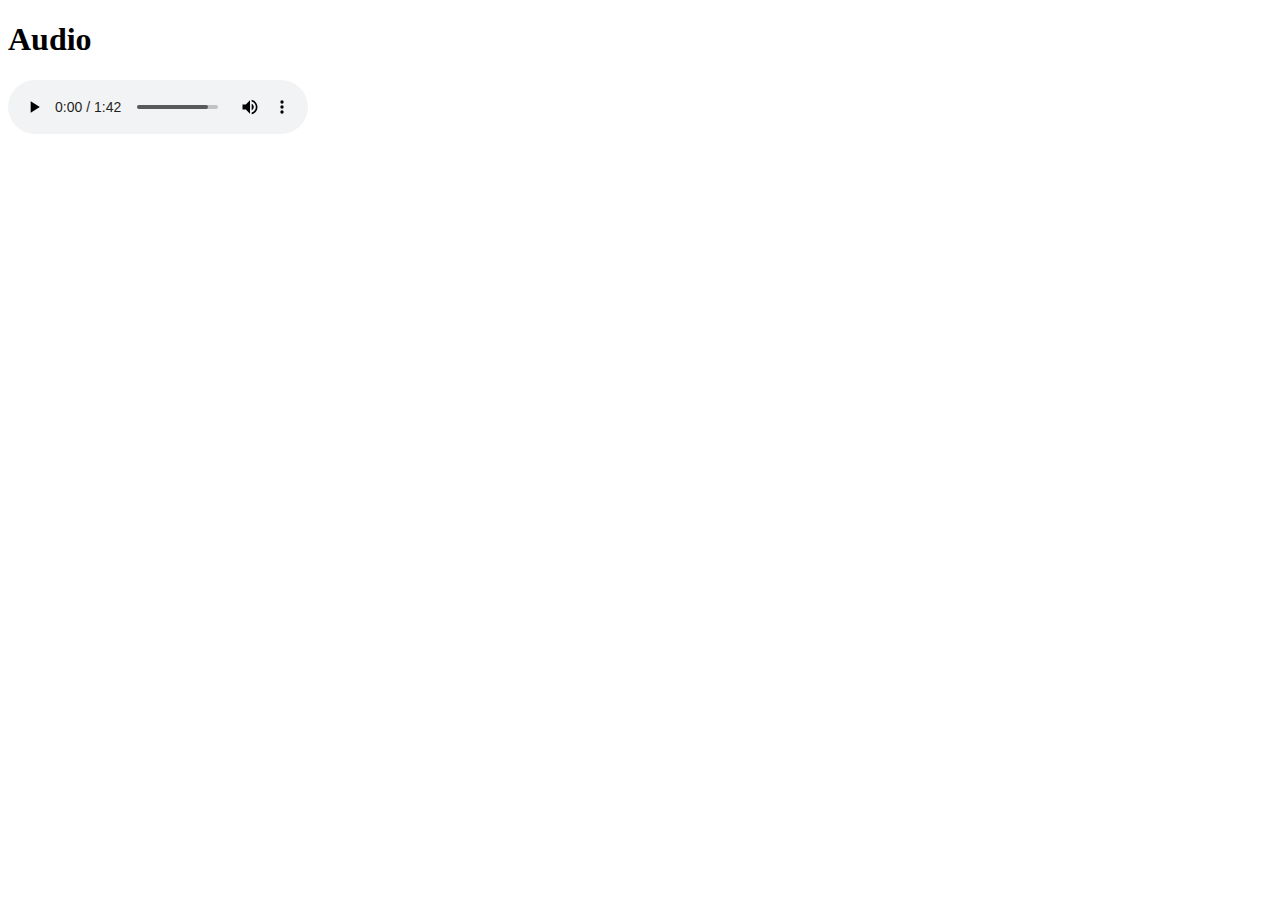
<file: Audio/audio.html>
<!DOCTYPE html>
<html lang="en">
  <head>
    <meta charset="UTF-8" />
    <meta name="viewport" content="width=device-width, initial-scale=1.0" />
    <title>Audio</title>
  </head>
  <body>
    <h1>Audio</h1>

    <audio src="SonuAudio/Coding in 308.mp3" controls loop></audio>

    <!-- More Robust -->

    <!-- <audio controls>
      <source src="filename.mp3" type="audio/mpeg" />
      <source src="filename.mp3type=audio/ogg" />
    </audio> -->
  </body>
</html>
</file>
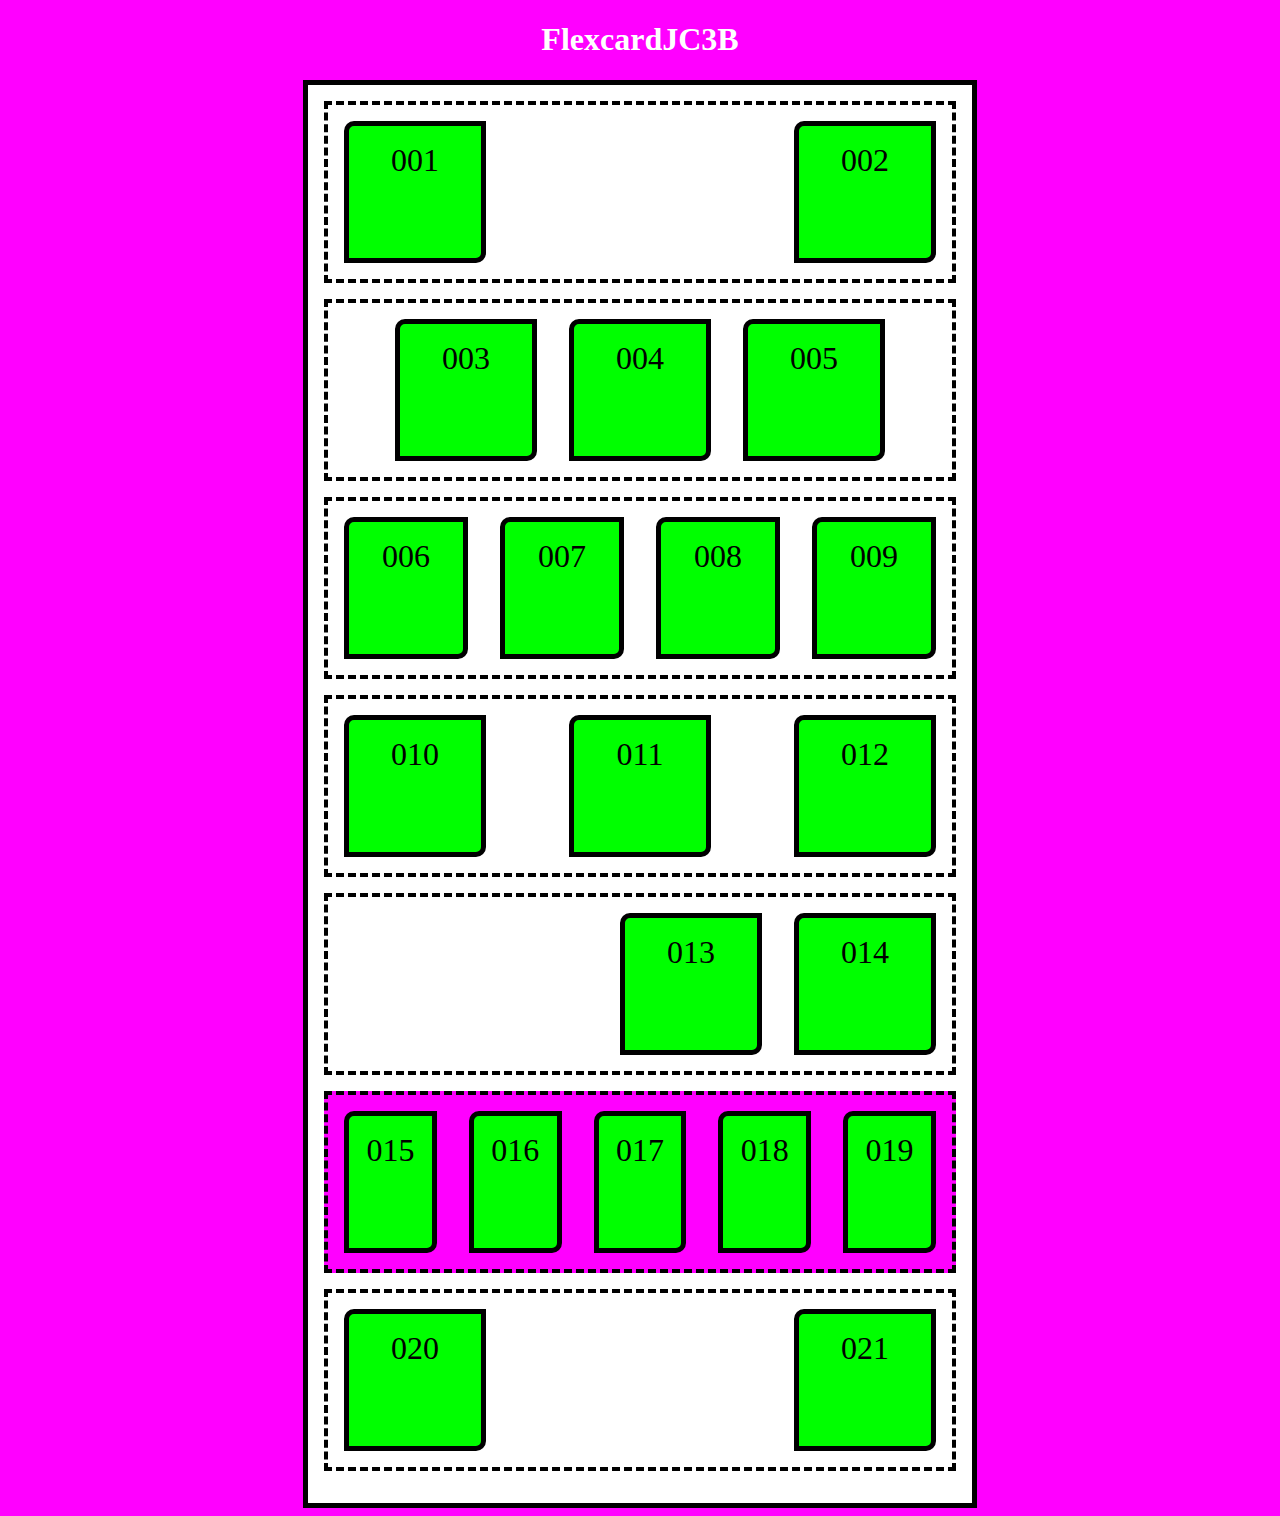
<file: Demos/ FlexboxJC3A/flexboxjc3a.html>
<!doctype html>
<html lang="en">
  <head>
    <meta charset="UTF-8" />
    <meta name="viewport" content="width=device-width, initial-scale=1.0" />
    <title>FlexcardJC3B</title>
    <style>
      body {
        background-color: magenta;
      }

      h1 {
        color: white;
        text-align: center;
      }

      #wrapper {
        border: 5px solid black;
        background-color: white;
        width: 50%;
        min-width: 600px;
        margin: auto;
        padding: 1rem;
      }

      .card {
        border-radius: 10px 0px 10px 0px;
        height: 100px;
        font-size: 2rem;
        padding: 1rem;
        width: 100px;
        background-color: lime;
        border: 5px solid black;
        margin: 1rem;
        text-align: center;
      }

      #fb001 {
        display: flex;
        border: 4px dashed black;
        margin-bottom: 1rem;
        justify-content: end;
        display: flex;
        flex-direction: row;
        justify-content: space-between;
      }
      #fb002 {
        display: flex;
        border: 4px dashed black;
        margin-bottom: 1rem;
        justify-content: center;
      }
      #fb003 {
        display: flex;
        border: 4px dashed black;
        margin-bottom: 1rem;
        justify-content: space-between;
      }
      #fb004 {
        display: flex;
        border: 4px dashed black;
        margin-bottom: 1rem;
        justify-content: center;
        display: flex;
        justify-content: space-between;
      }
      #fb005 {
        display: flex;
        border: 4px dashed black;
        margin-bottom: 1rem;
        justify-content: end;
      }
      #fb006 {
        display: flex;
        border: 4px dashed black;
        background: magenta;
        margin-bottom: 1rem;
      }
      #fb007 {
        display: flex;
        border: 4px dashed black;
        margin-bottom: 1rem;
        justify-content: space-between;
      }
    </style>
  </head>

  <body>
    <h1>FlexcardJC3B</h1>
    <div id="wrapper">
      <div id="fb001">
        <div class="card">001</div>
        <div class="card">002</div>
      </div>

      <div id="fb002">
        <div class="card">003</div>
        <div class="card">004</div>
        <div class="card">005</div>
      </div>

      <div id="fb003">
        <div class="card">006</div>
        <div class="card">007</div>
        <div class="card">008</div>
        <div class="card">009</div>
      </div>

      <div id="fb004">
        <div class="card">010</div>
        <div class="card">011</div>
        <div class="card">012</div>
      </div>

      <div id="fb005">
        <div class="card">013</div>
        <div class="card">014</div>
      </div>

      <div id="fb006">
        <div class="card">015</div>
        <div class="card">016</div>
        <div class="card">017</div>
        <div class="card">018</div>
        <div class="card">019</div>
      </div>

      <div id="fb007">
        <div class="card">020</div>
        <div class="card">021</div>
      </div>
    </div>
  </body>
</html>
</file>
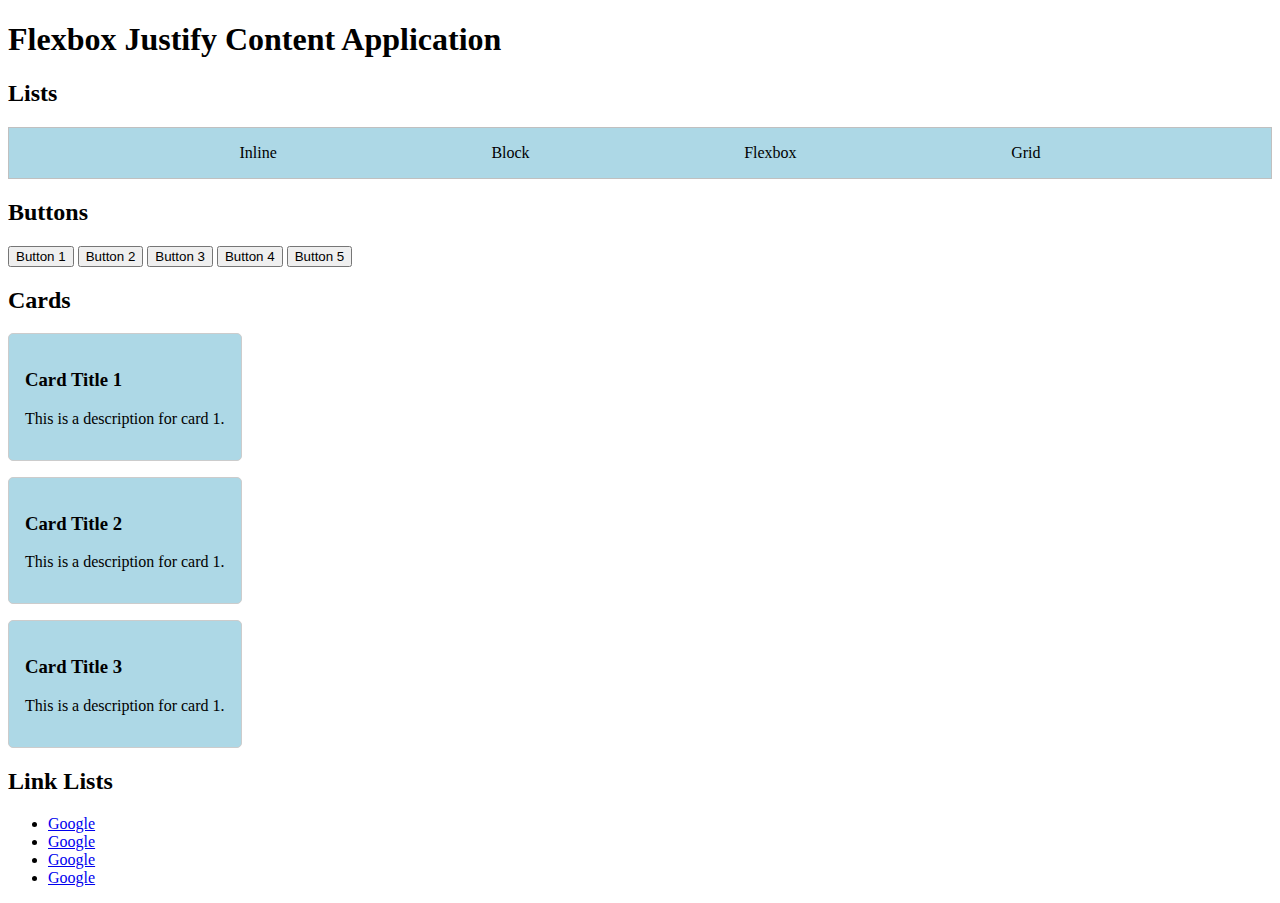
<file: Demos/FlexBox001/flexbox_justify_content-application.html>
<!DOCTYPE html>
<html lang="en">

<head>
    <meta charset="UTF-8">
    <meta name="viewport" content="width=device-width, initial-scale=1.0">
    <title>Flexbox Justify Content Application</title>
    <style>
        /* ul#list {
            border: 1px solid black;
            padding: 1rem;
            display: flex;
            justify-content: space-evenly;
            list-style-type: none;
            width: 50%;
            margin: auto;
        } */
    </style>

    <style>
        #buttons {
            border: 2px solid silver;
            padding: .5rem;
            background-color: lightblue;
            width: 85%;
            margin: auto;
            display: flex;
            justify-content: space-evenly;
        }
        #list
        {
            background-color: lightblue;
            border:1px solid silver;
            list-style:none;
            display: flex;
            justify-content:space-around;
            padding: 1rem;
            justify-content: space-evenly;
        }

        .card {
            border: 1px solid #ccc;
            background-color: lightblue;
            width: 200px;
            padding: 1rem;
            margin-bottom: 1rem;
            border-radius: 5px;
            
        
        }
    </style>

</head>

<body>
    <h1>Flexbox Justify Content Application</h1>

    <h2>Lists</h2>
    <ul id="list">
        <li>Inline</li>
        <li>Block</li>
        <li>Flexbox</li>
        <li>Grid</li>
    </ul>

    <h2>Buttons</h2>
    <div>
    <button type="button">Button 1</button>
    <button type="button">Button 2</button>
    <button type="button">Button 3</button>
    <button type="button">Button 4</button>
    <button type="button">Button 5</button>
</div> 
    <h2>Cards</h2>
    <div class="card">
        <h3>Card Title 1</h3>
        <p>This is a description for card 1.</p>
    </div>
    <div class="card">
        <h3>Card Title 2</h3>
        <p>This is a description for card 1.</p>
    </div>
    <div class="card">
        <h3>Card Title 3</h3>
        <p>This is a description for card 1.</p>
    </div>

    <h2>Link Lists</h2>
    <ul>
        <li><a href="https://google.com/">Google</a></li>
        <li><a href="https://google.com/">Google</a></li>
        <li><a href="https://google.com/">Google</a></li>
        <li><a href="https://google.com/">Google</a></li>
    </ul>
</body>

</html>
</file>
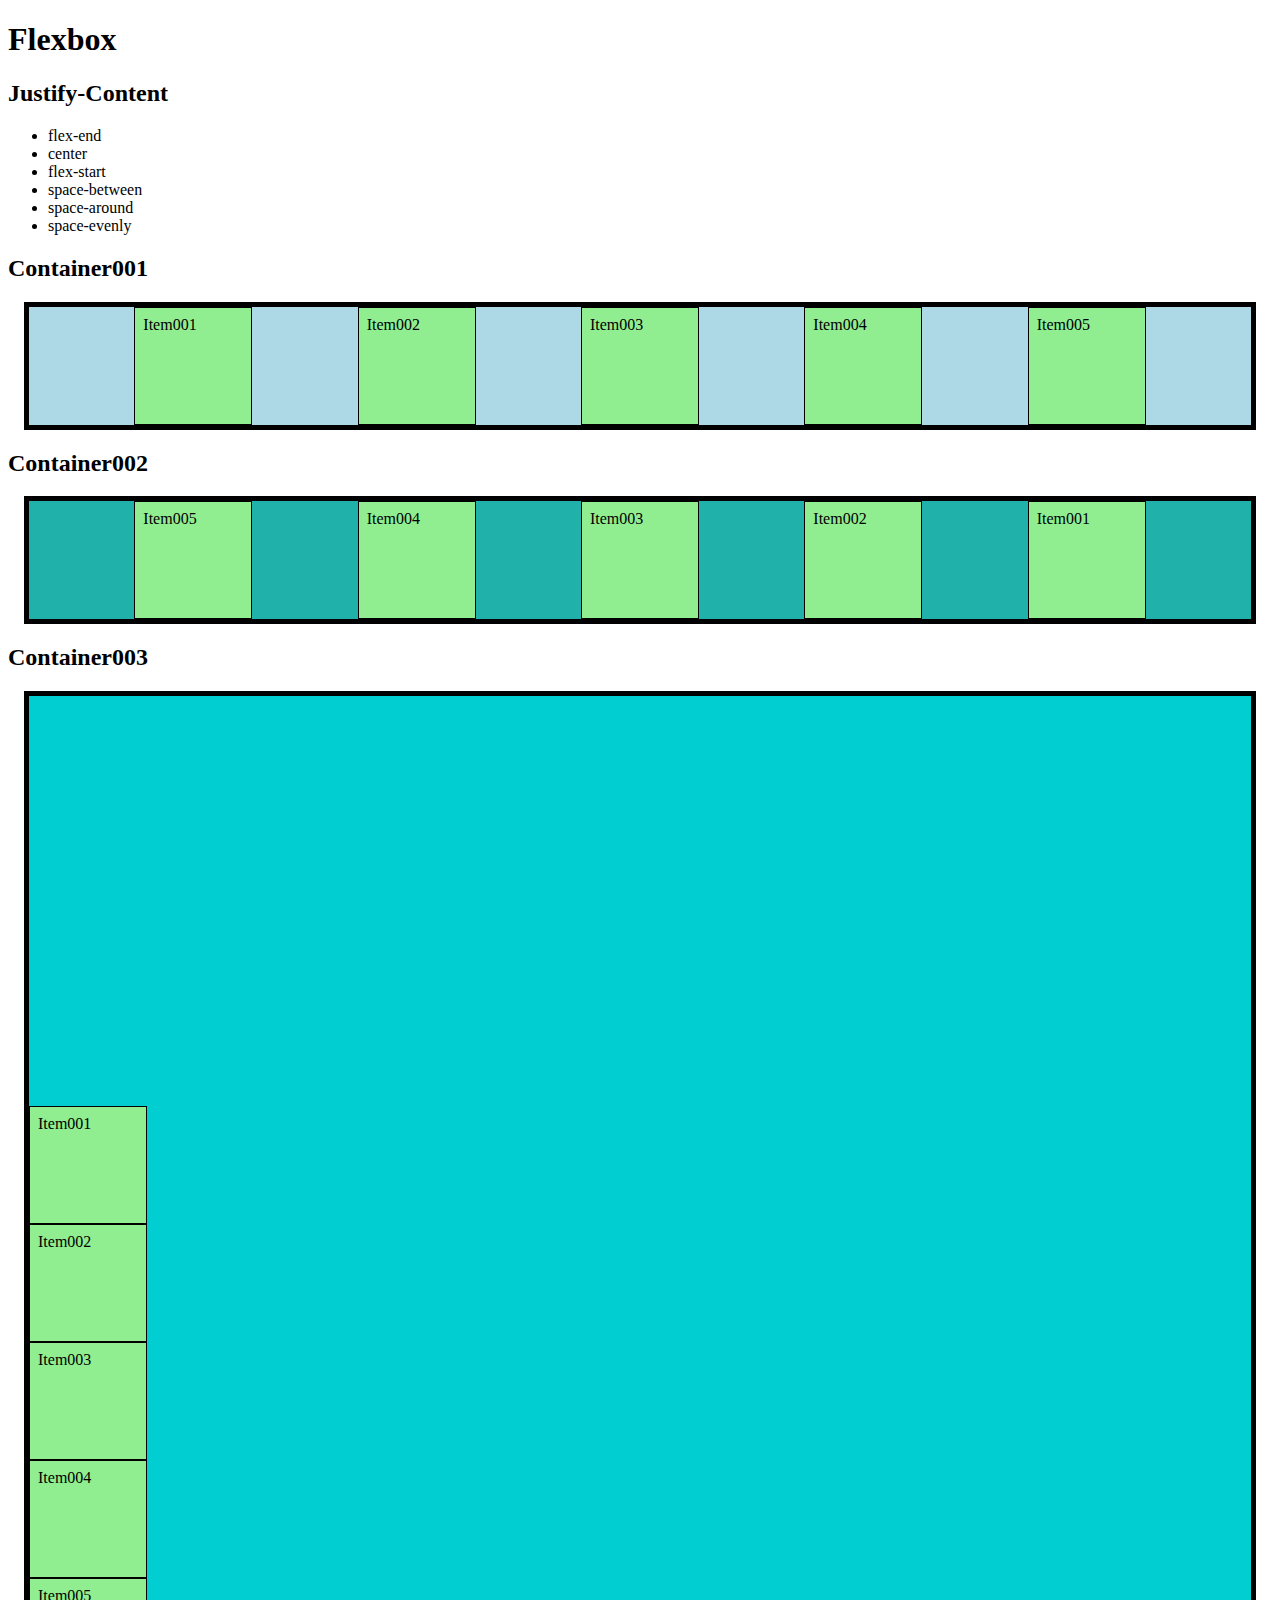
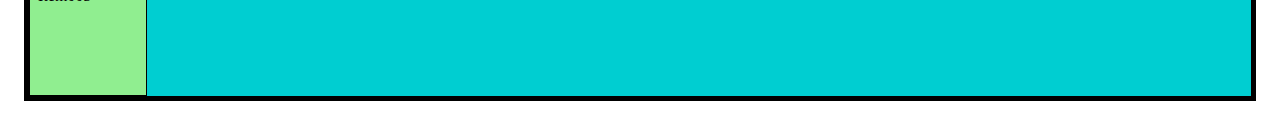
<file: Demos/FlexBox001/flexbox_justify_content.html>
<!DOCTYPE html>
<html lang="en">

<head>
<meta charset="UTF-8">
<meta name="viewport" content="width=device-width, initial-scale=1.0">
<title>Flexbox Justify-Content</title>

<style>
#container001 {
border: 5px solid black;
background-color: lightblue;
margin: 1rem;
display: flex;
justify-content: flex-end;
justify-content: center;
justify-content: flex-start;
justify-content: space-between;
justify-content: space-around;
justify-content: space-evenly;
}
#container002 {
border: 5px solid black;
background-color:lightseagreen;
margin: 1rem;
display: flex;
flex-direction:row-reverse;
justify-content: space-evenly;
}
#container003 {
border: 5px solid black;
background-color: darkturquoise;
margin: 1rem;
height: 1000px;
flex-direction:column;
display:flex;
justify-content:space-evenly;
justify-content: flex-end;
}

.box {
border: 1px solid black;
background-color: lightgreen;
width: 100px;
height: 100px;
padding: .5rem;
}
</style>

</head>

<body>
<h1>Flexbox</h1>
<h2>Justify-Content</h2>
<ul>
<li>flex-end</li>
<li>center</li>
<li>flex-start</li>
<li>space-between</li>
<li>space-around</li>
<li>space-evenly</li>
</ul>

<h2>Container001</h2>
<div id="container001">
<div class="box">Item001</div>
<div class="box">Item002</div>
<div class="box">Item003</div>
<div class="box">Item004</div>
<div class="box">Item005</div>
</div>
<h2>Container002</h2>
<div id="container002">
<div class="box">Item001</div>
<div class="box">Item002</div>
<div class="box">Item003</div>
<div class="box">Item004</div>
<div class="box">Item005</div>
</div>
<h2>Container003</h2>
<div id="container003">
<div class="box">Item001</div>
<div class="box">Item002</div>
<div class="box">Item003</div>
<div class="box">Item004</div>
<div class="box">Item005</div>
</div>

</body>

</html>
</file>
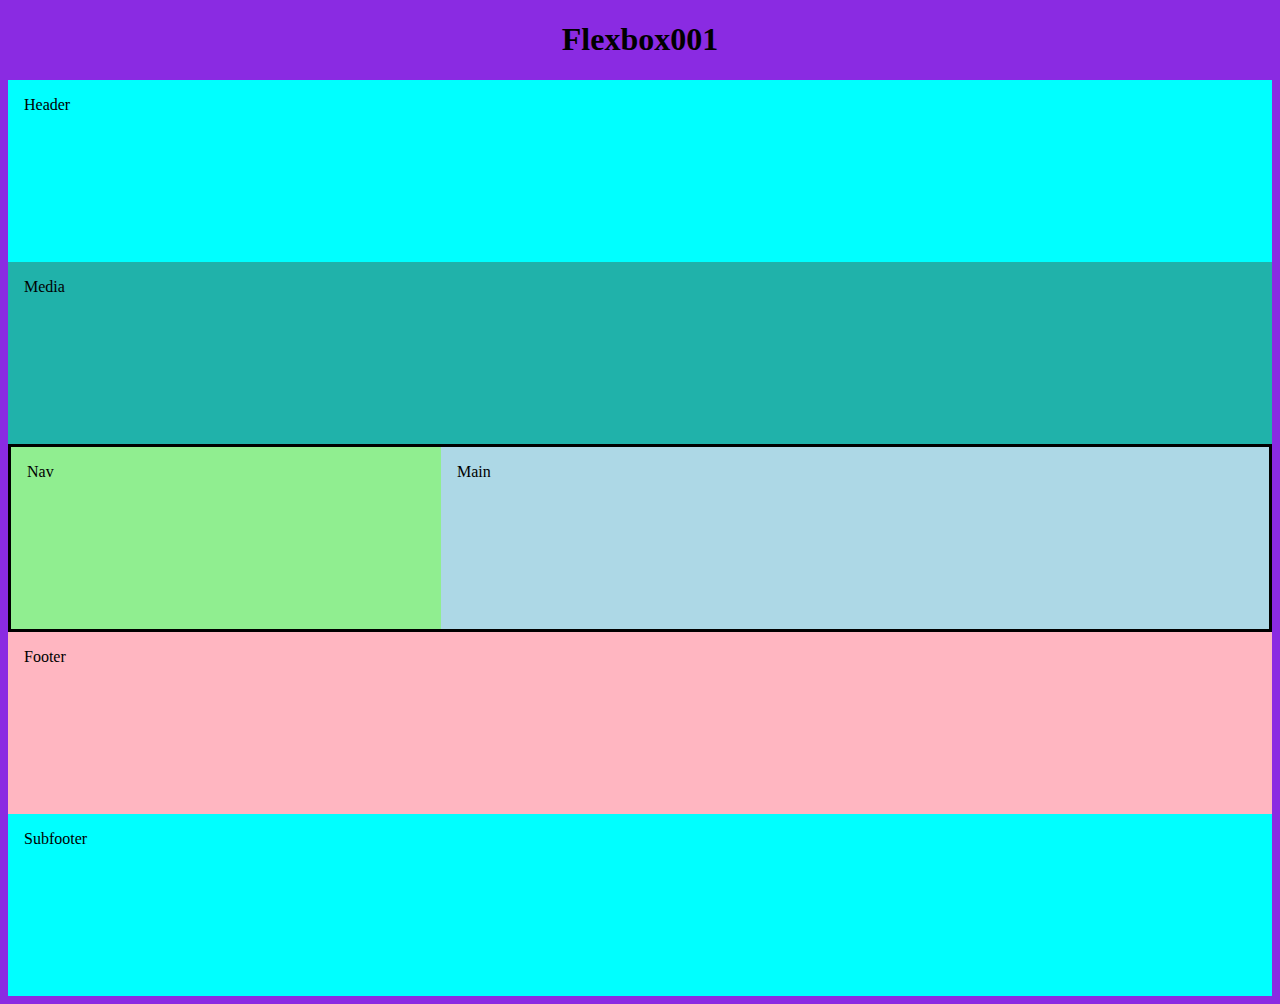
<file: Demos/FlexBox001/flexbox_layout_review.html>
<!DOCTYPE html>
<html lang="en">

<head>
<meta charset="UTF-8">
<meta name="viewport" content="width=device-width, initial-scale=1.0">
<title>Flexbox001</title>

<style>
body {
background-color: coral;
}

h1 {
text-align: center;
}

header {
min-height: 150px;
padding: 16px;
background-color: aqua;
}
nav {
    min-height: 150px;
    padding: 16px;
    background-color: lightgreen;
}

div#media {
    min-height: 150px;
    padding: 16px;
    background-color: lightseagreen;
}

main {
    min-height: 150px;
    padding: 16px;
    background-color: lightblue;
}

footer {
    min-height: 150px;
    padding: 16px;
    background-color: lightpink;
}

footer#subfooter {
    min-height: 150px;
    padding: 16px;
    background-color: aqua;
}

@media screen and (min-width:800px)
{
    body
    {
        background-color: blueviolet;
    }
    #fb001
    {
      border: 3px solid black;
      display: flex;
      nav
    }
    nav
    {
      /*flex-basis:30%;*/
      flex:1;
    }
    main
    {
        /*flex-basis: 70%;*/
        flex:2;
    }
}
</style>


</head>

<body>
    <h1>Flexbox001</h1>
    
    <header> Header </header>
    <div id="media"> Media </div>

   <div id="fb001">
    <nav> Nav </nav>
    <main> Main </main>
    </div> 
    
    <footer> Footer </footer>
    <footer id="subfooter"> Subfooter</footer>
</body>

</html>
</file>
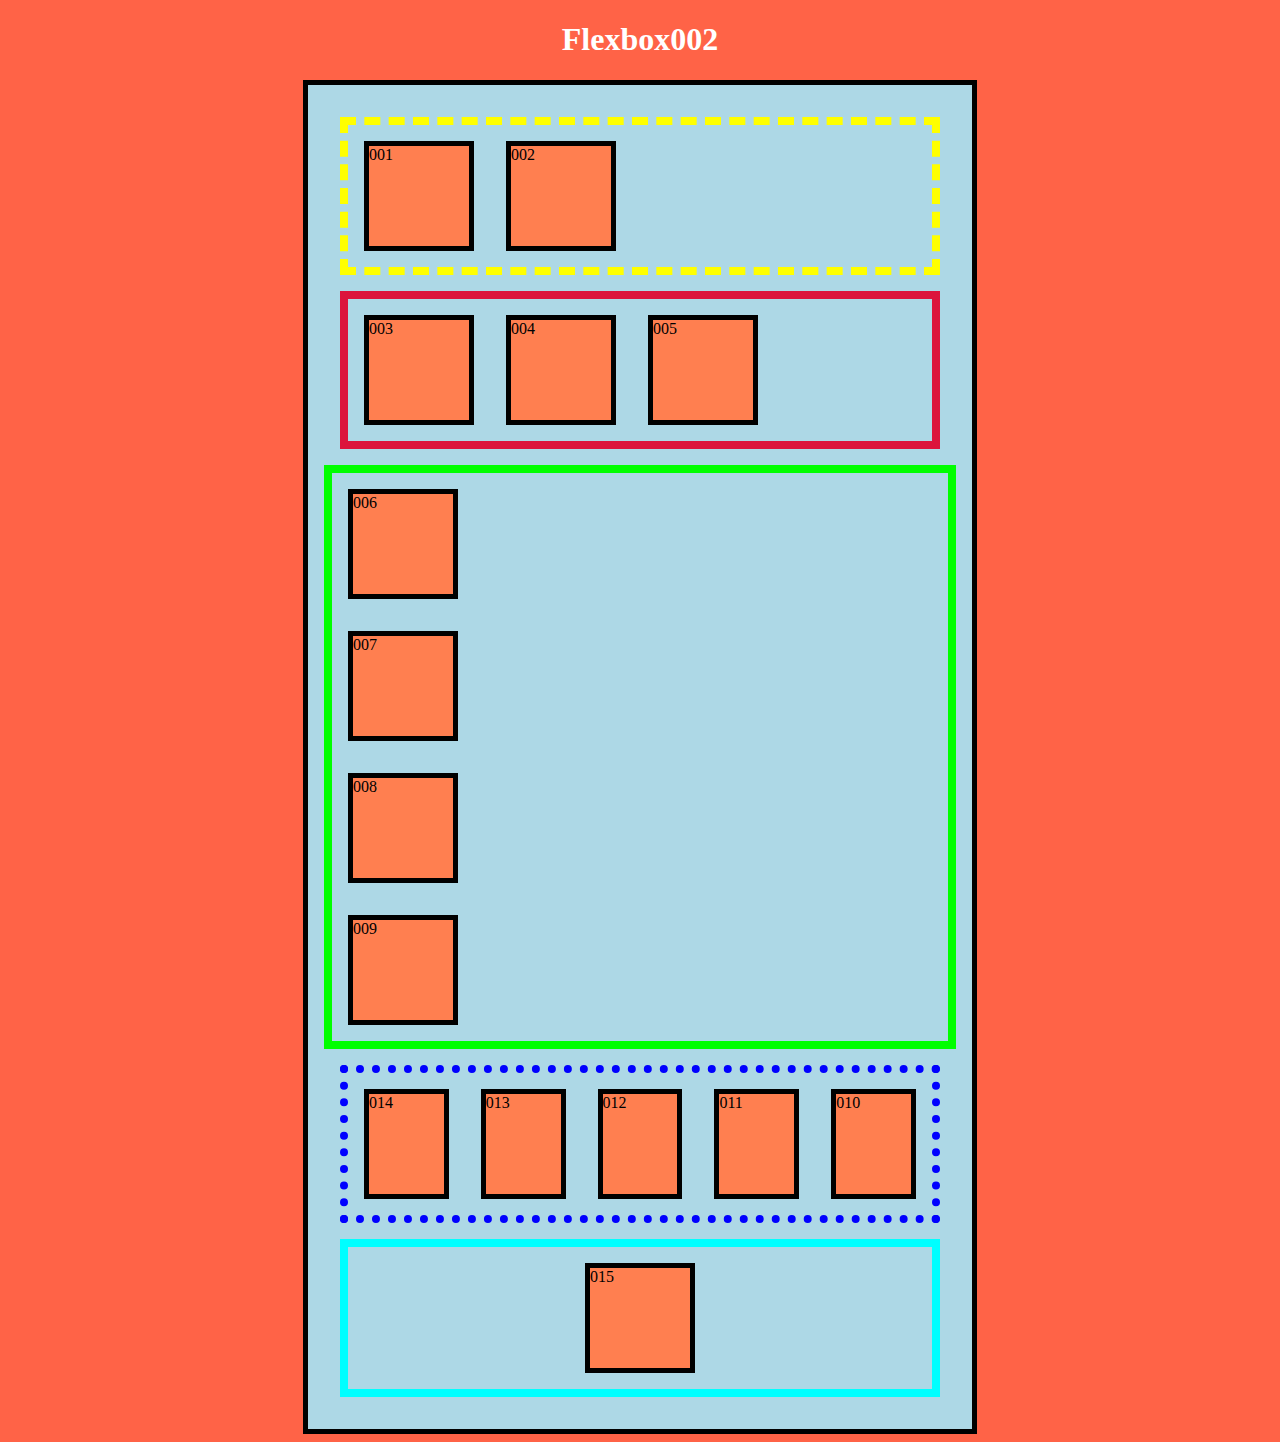
<file: Demos/FlexBox002/flexbox002.html>
<!DOCTYPE html>
<html lang="en">

<head>
    <meta charset="UTF-8">
    <meta name="viewport" content="width=device-width, initial-scale=1.0">
    <title>Flexbox002</title>
    <style>
        body {
            background-color: tomato;
        }

        h1 {
            color: white;
            text-align: center;
        }

        #wrapper {
            border: 5px solid black;
            background-color: lightblue;
            width: 50%;
            min-width: 600px;
            margin: auto;
            padding: 1rem;
        }

        .box {
            height: 100px;
            width: 100px;
            background-color: coral;
            border: 5px solid black;
            margin: 1rem;
        }

        #fb001 {
            border: 8px dashed yellow;
            margin: 1rem;
            display:flex;

        }

        #fb002 {
            border: 8px solid crimson;
            margin: 1rem;
            display: flex;

        }

        #fb003 {
            border: 8px solid lime;
            display: flex;
            flex-direction:column;

        }

        #fb004 {
            border: 8px dotted blue;
            margin: 1rem;
            display: flex;
            flex-direction:row-reverse;
            
        }

        #fb005 {
            border: 8px solid aqua;
            margin: 1rem;
            display: flex;
            justify-content:center;
        }
    </style>
</head>

<body>
    <h1>Flexbox002</h1>
    <div id="wrapper">

<div id="fb001">
            <div class="box">001</div>
            <div class="box">002</div>
</div>


        <div id="fb002">
            <div class="box">003</div>
            <div class="box">004</div>
            <div class="box">005</div>
        </div>



        <div id="fb003">
            <div class="box">006</div>
            <div class="box">007</div>
            <div class="box">008</div>
            <div class="box">009</div>
        </div>


      <div id="fb004">
            <div class="box">010</div>
            <div class="box">011</div>
            <div class="box">012</div>
            <div class="box">013</div>
            <div class="box">014</div>
      </div>
      
      <div id="fb005">
        <div class="box">015</div>
    </div>


        

    </div>
</body>

</html>
</file>
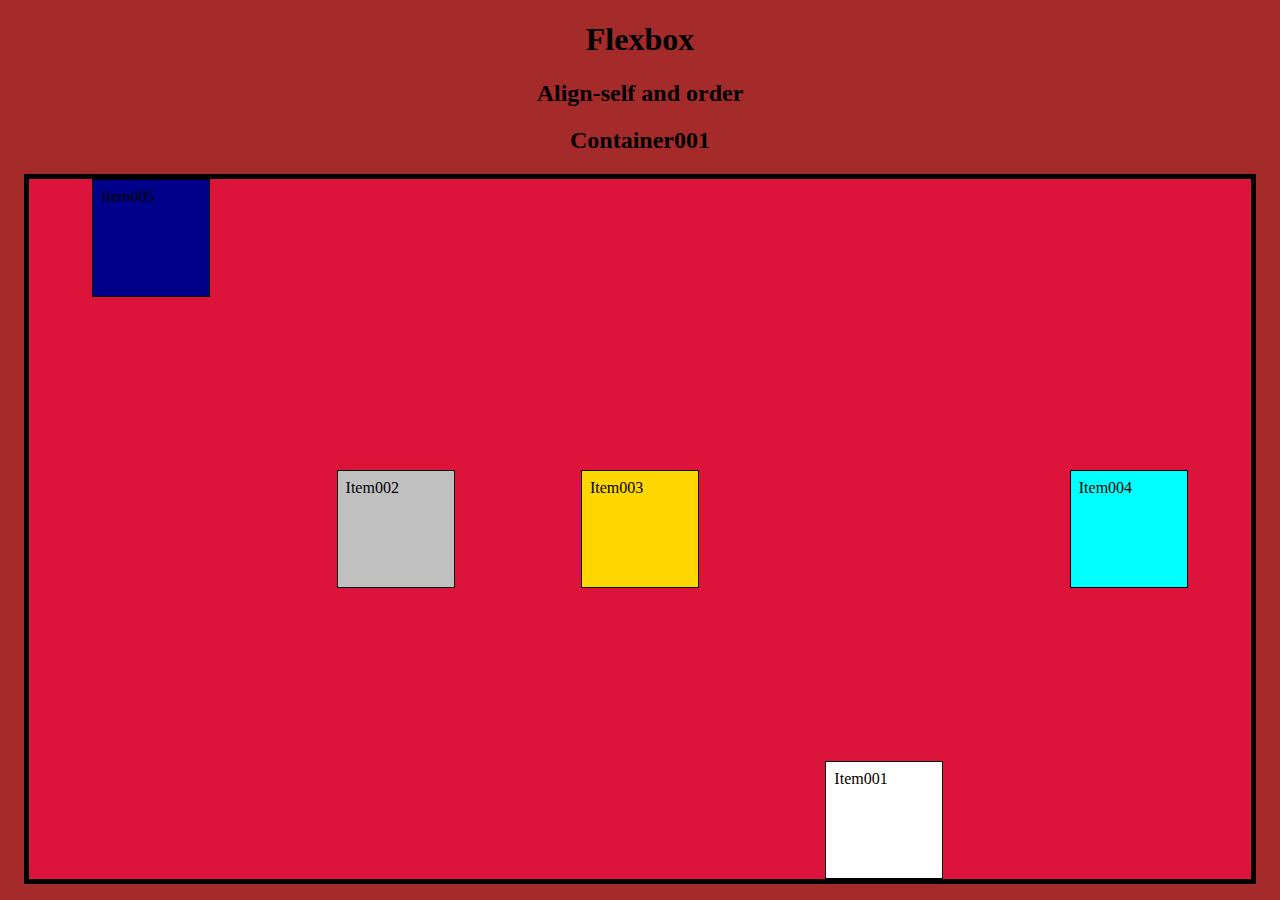
<file: Demos/FlexBox005/flexbox_align_self_order.html>
<!doctype html>
<html lang="en">
  <head>
    <meta charset="UTF-8" />
    <meta name="viewport" content="width=device-width, initial-scale=1.0" />
    <title>Flexbox Align-Self and Order</title>
    <style>
      h1,
      h2 {
        text-align: center;
      }

      #container001 {
        border: 5px solid black;
        background-color: crimson;
        margin: 1rem;
        display: flex;
        flex-direction: row;
        justify-content: space-around;
        align-items: center;
        height: 700px;
      }
      #one {
        background-color: white;
        order: 1;
        align-self: flex-end;
      }
      #two {
        background-color: silver;
        order: 0;
      }
      #three {
        background-color: gold;
        order: 0;
      }
      #four {
        background-color: aqua;
        order: 2;
      }
      #five {
        background-color: darkblue;
        order: -1;
        align-self: flex-start;
      }

      .box {
        border: 1px solid black;
        background-color: lightgreen;
        width: 100px;
        height: 100px;
        padding: 0.5rem;
      }

      @media screen and (min-width: 800px) {
        body {
          background-color: lightslategrey;
        }
      }

      @media screen and (min-width: 1000px) {
        body {
          background-color: brown;
        }
      }
    </style>
  </head>

  <body>
    <h1>Flexbox</h1>
    <h2>Align-self and order</h2>

    <h2>Container001</h2>
    <div id="container001">
      <div class="box" id="one">Item001</div>
      <div class="box" id="two">Item002</div>
      <div class="box" id="three">Item003</div>
      <div class="box" id="four">Item004</div>
      <div class="box" id="five">Item005</div>
    </div>
  </body>
</html>
</file>
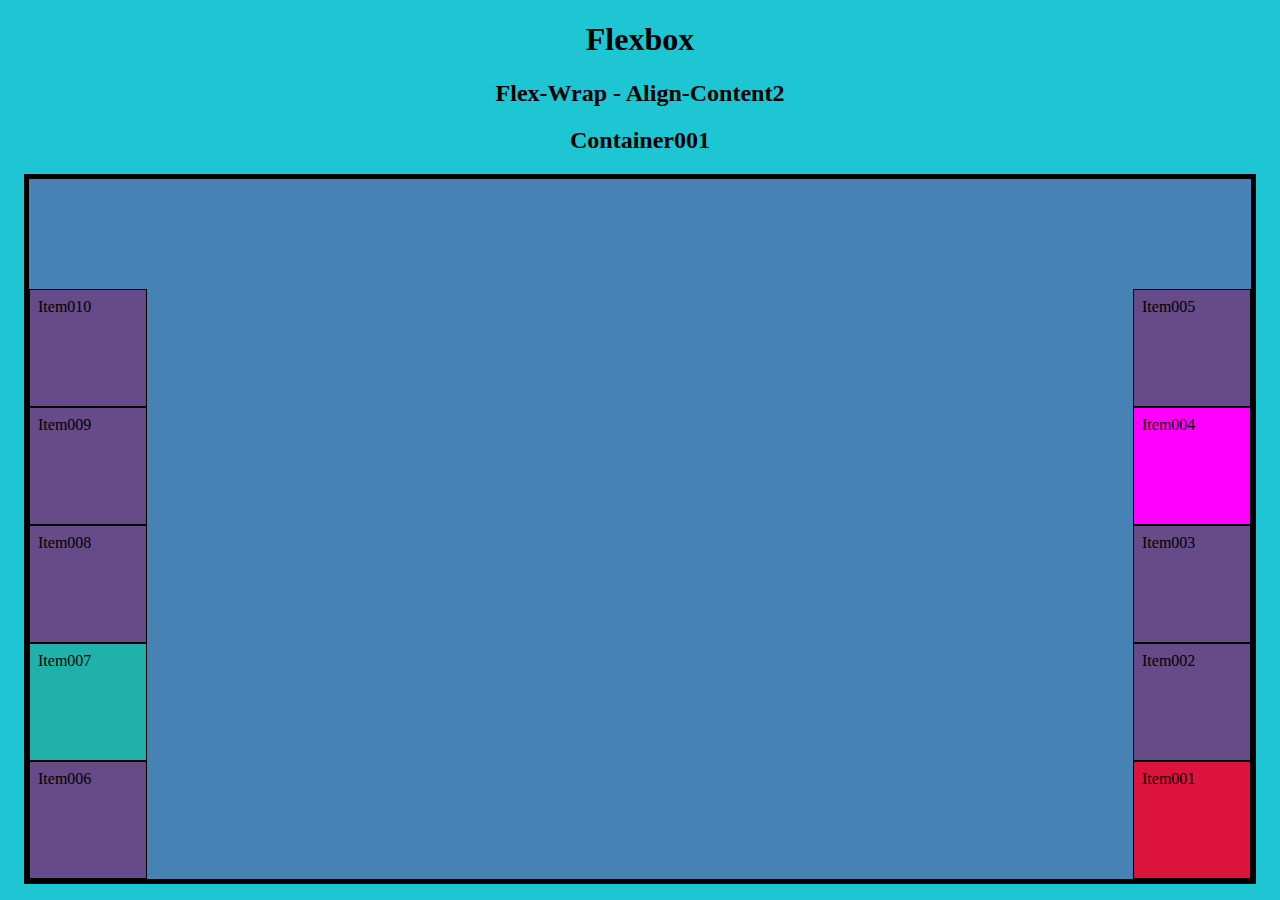
<file: Demos/Flexbox006/flex_wrap_content2.html>
<!doctype html>
<html lang="en">
  <head>
    <meta charset="UTF-8" />
    <meta name="viewport" content="width=device-width, initial-scale=1.0" />
    <title>Flexbox Wrap - Align-Content2</title>
    <style>
      h1,
      h2 {
        text-align: center;
      }

      #container001 {
        border: 5px solid black;
        background-color: steelblue;
        margin: 1rem;
        display: flex;
        flex-direction: column-reverse;
        flex-wrap: wrap-reverse;
        align-content: space-between;
        height: 700px;
      }

      .box {
        border: 1px solid black;
        background-color: rgb(103, 74, 136);
        width: 100px;
        height: 100px;
        padding: 0.5rem;
      }

      #one {
        background-color: crimson;
      }

      #four {
        background-color: magenta;
      }

      #seven {
        background-color: lightseagreen;
      }

      @media screen and (min-width: 800px) {
        body {
          background-color: rgb(15, 77, 139);
        }
      }

      @media screen and (min-width: 1000px) {
        body {
          background-color: rgb(29, 198, 210);
        }
      }
    </style>
  </head>

  <body>
    <h1>Flexbox</h1>
    <h2>Flex-Wrap - Align-Content2</h2>

    <h2>Container001</h2>
    <div id="container001">
      <div class="box" id="one">Item001</div>
      <div class="box">Item002</div>
      <div class="box">Item003</div>
      <div class="box" id="four">Item004</div>
      <div class="box">Item005</div>
      <div class="box">Item006</div>
      <div class="box" id="seven">Item007</div>
      <div class="box">Item008</div>
      <div class="box">Item009</div>
      <div class="box">Item010</div>
    </div>
  </body>
</html>
</file>
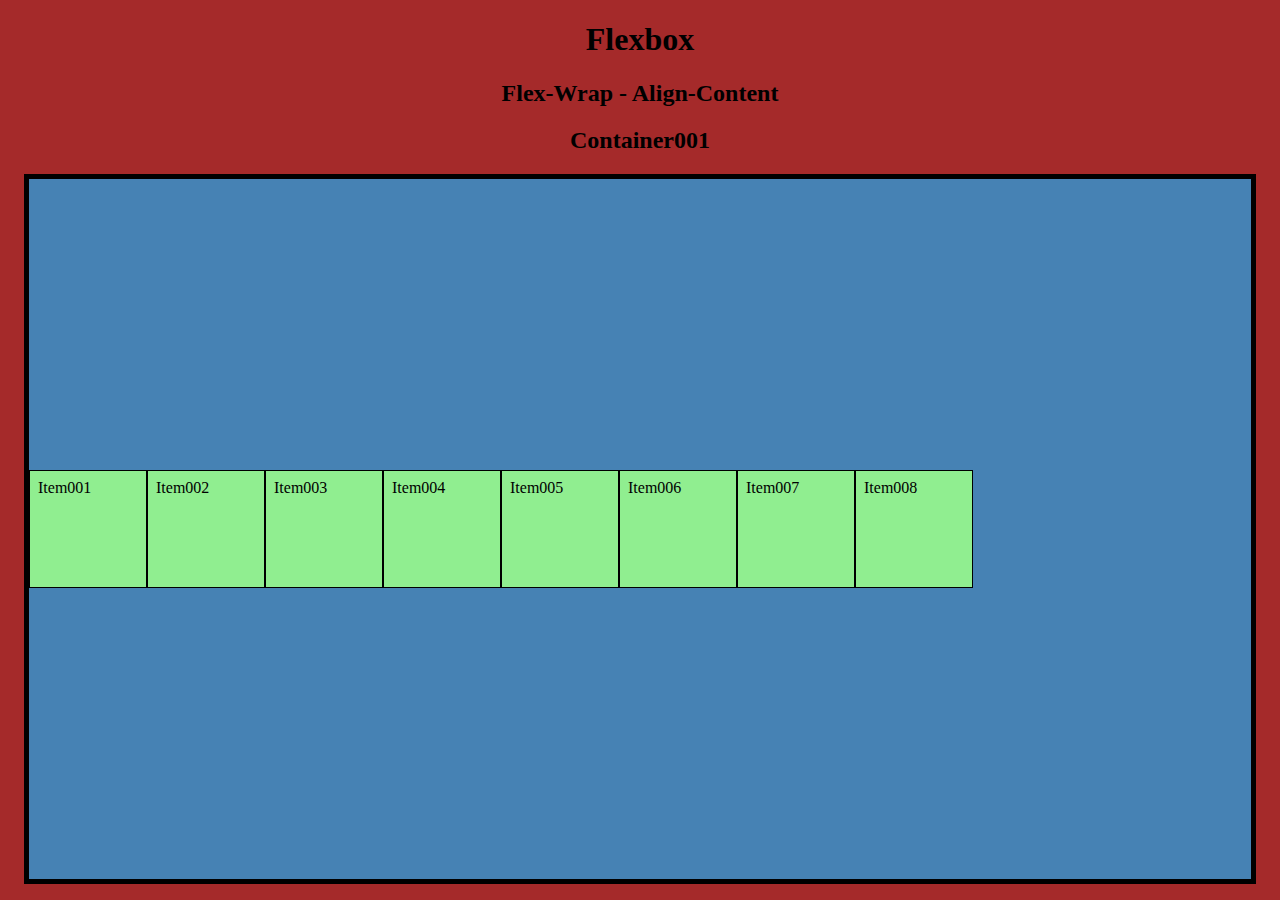
<file: Demos/Flexbox006/flexbox_wrap_align_content.html>
<!doctype html>
<html lang="en">
  <head>
    <meta charset="UTF-8" />
    <meta name="viewport" content="width=device-width, initial-scale=1.0" />
    <title>Flexbox Wrap - Align-Content</title>
    <style>
      h1,
      h2 {
        text-align: center;
      }

      #container001 {
        border: 5px solid black;
        background-color: steelblue;
        margin: 1rem;
        display: flex;
        flex-wrap: wrap-reverse;
        align-content: center;
        height: 700px;
      }

      .box {
        border: 1px solid black;
        background-color: lightgreen;
        min-width: 100px;
        height: 100px;
        padding: 0.5rem;
      }

      @media screen and (min-width: 800px) {
        body {
          background-color: lightslategrey;
        }
      }

      @media screen and (min-width: 1000px) {
        body {
          background-color: brown;
        }
      }
    </style>
  </head>

  <body>
    <h1>Flexbox</h1>
    <h2>Flex-Wrap - Align-Content</h2>

    <h2>Container001</h2>
    <div id="container001">
      <div class="box">Item001</div>
      <div class="box">Item002</div>
      <div class="box">Item003</div>
      <div class="box">Item004</div>
      <div class="box">Item005</div>
      <div class="box">Item006</div>
      <div class="box">Item007</div>
      <div class="box">Item008</div>
    </div>
  </body>
</html>
</file>
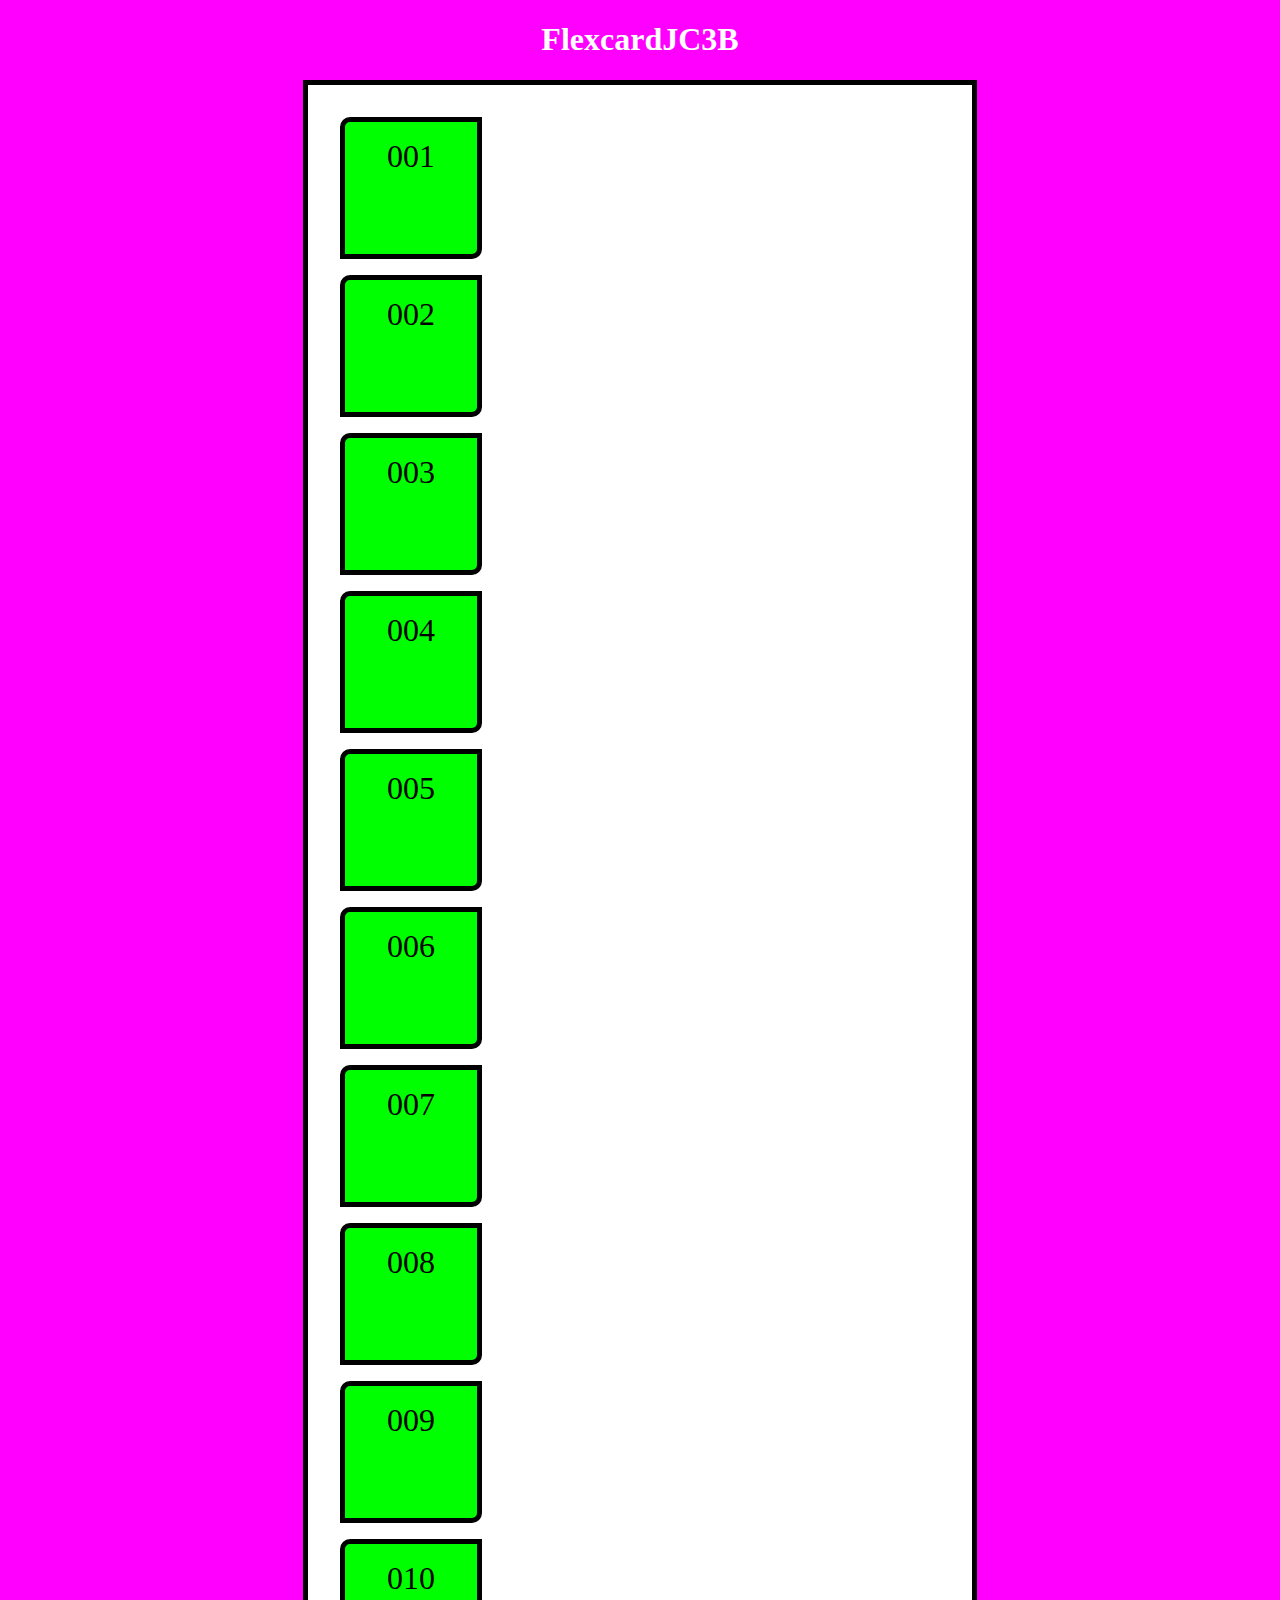
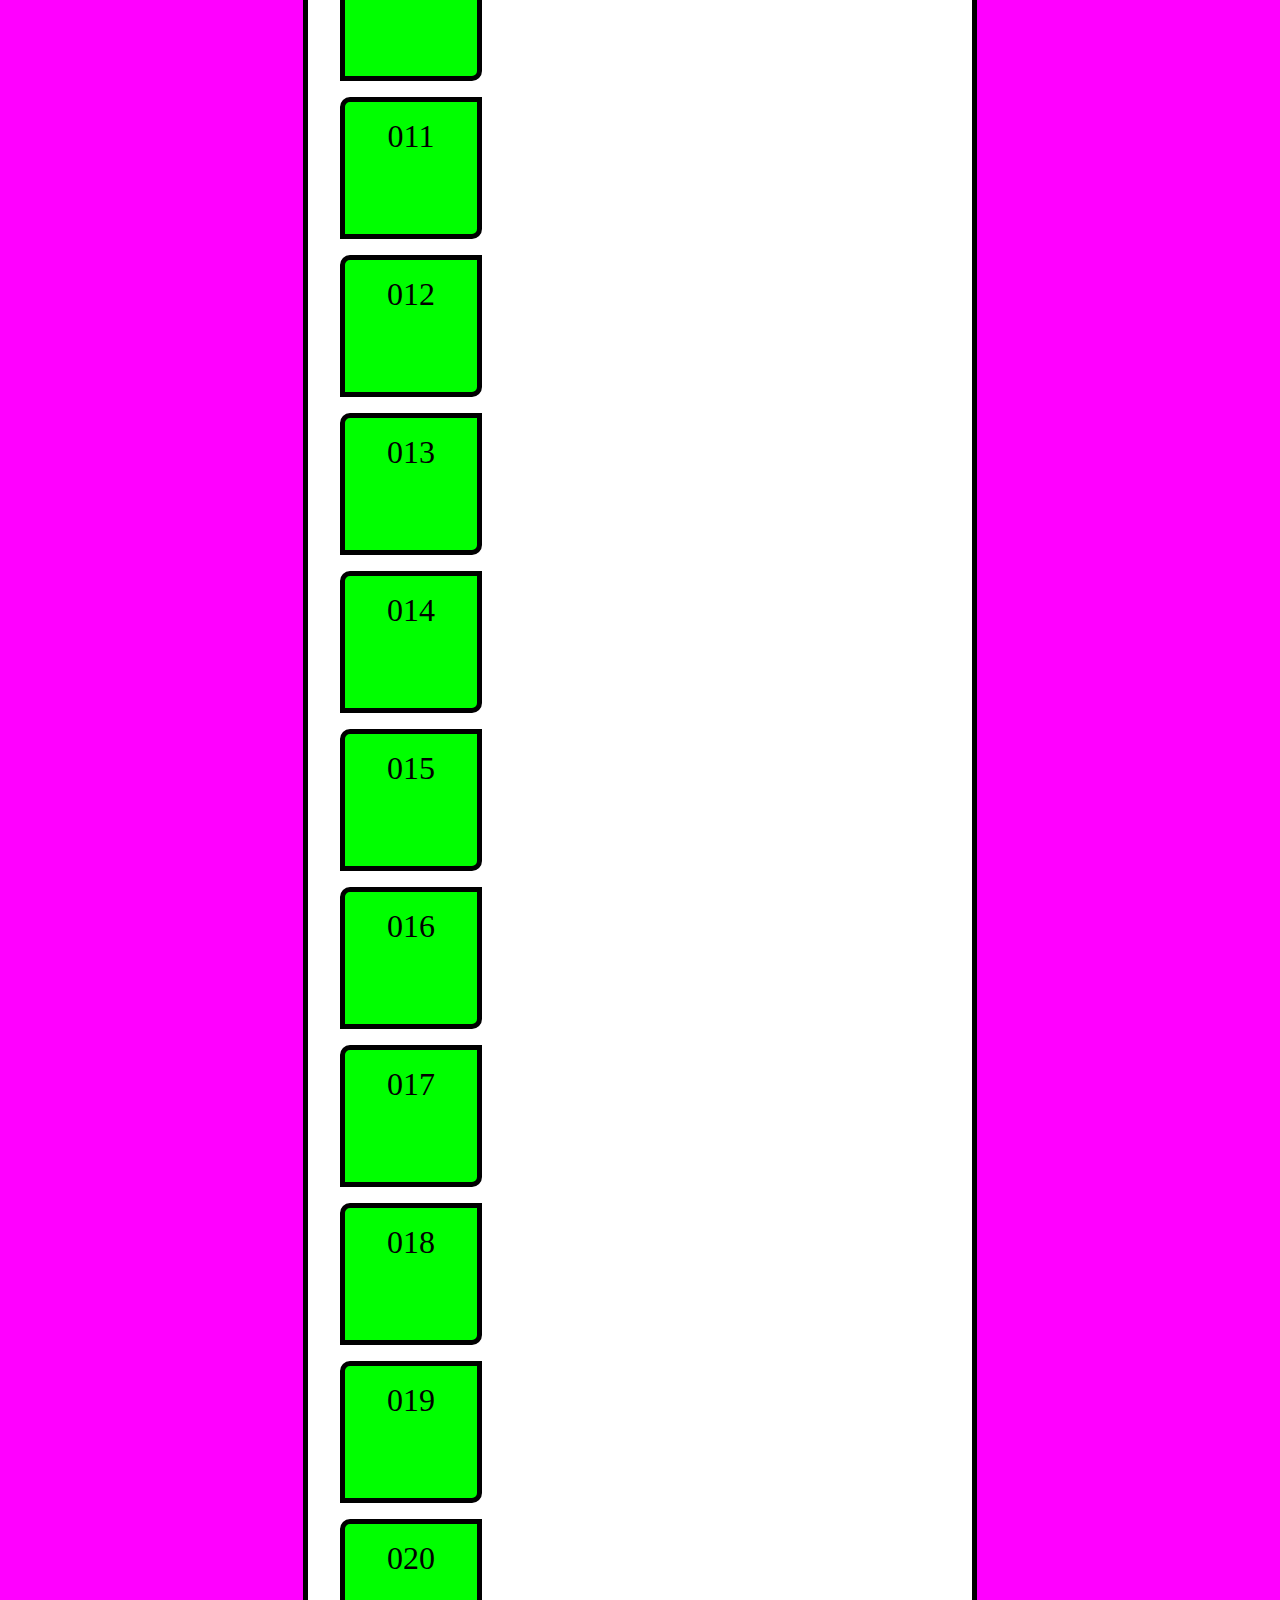
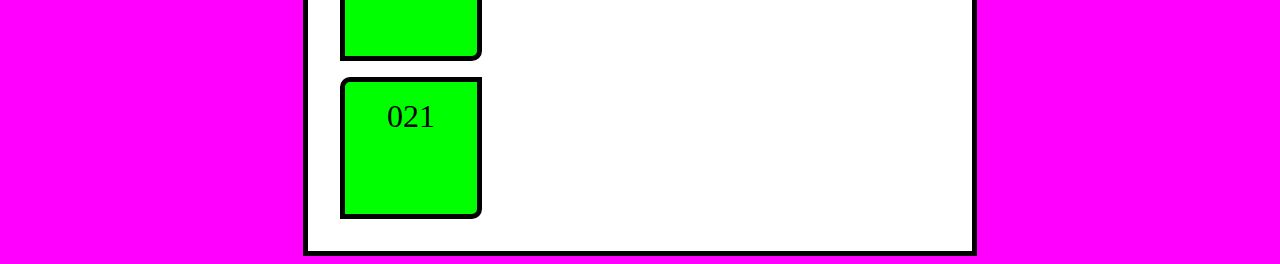
<file: Demos/FlexboxJC3A/ flexboxjc3a.html>
<!DOCTYPE html>
<html lang="en">

<head>
    <meta charset="UTF-8">
    <meta name="viewport" content="width=device-width, initial-scale=1.0">
    <title>FlexcardJC3B</title>
    <style>
        body {
            background-color: magenta;
        }

        h1 {
            color: white;
            text-align: center;
        }

        #wrapper {
            border: 5px solid black;
            background-color: white;
            width: 50%;
            min-width: 600px;
            margin: auto;
            padding: 1rem;
        }

        .card {
            border-radius: 10px 0px 10px 0px;
            height: 100px;
            font-size: 2rem;
            padding: 1rem;
            width: 100px;
            background-color: lime;
            border: 5px solid black;
            margin: 1rem;
            text-align: center;
        }

        #fb001 {
            display: flex;
            border: 4px dashed black;
            margin-bottom: 1rem;

        }
    </style>
</head>

<body>
    <h1>FlexcardJC3B</h1>
    <div id="wrapper">

        <div class="card">001</div>
        <div class="card">002</div>
        <div class="card">003</div>
        <div class="card">004</div>
        <div class="card">005</div>
        <div class="card">006</div>
        <div class="card">007</div>
        <div class="card">008</div>
        <div class="card">009</div>
        <div class="card">010</div>
        <div class="card">011</div>
        <div class="card">012</div>
        <div class="card">013</div>
        <div class="card">014</div>
        <div class="card">015</div>
        <div class="card">016</div>
        <div class="card">017</div>
        <div class="card">018</div>
        <div class="card">019</div>
        <div class="card">020</div>
        <div class="card">021</div>


    </div>
</body>

</html>
</file>
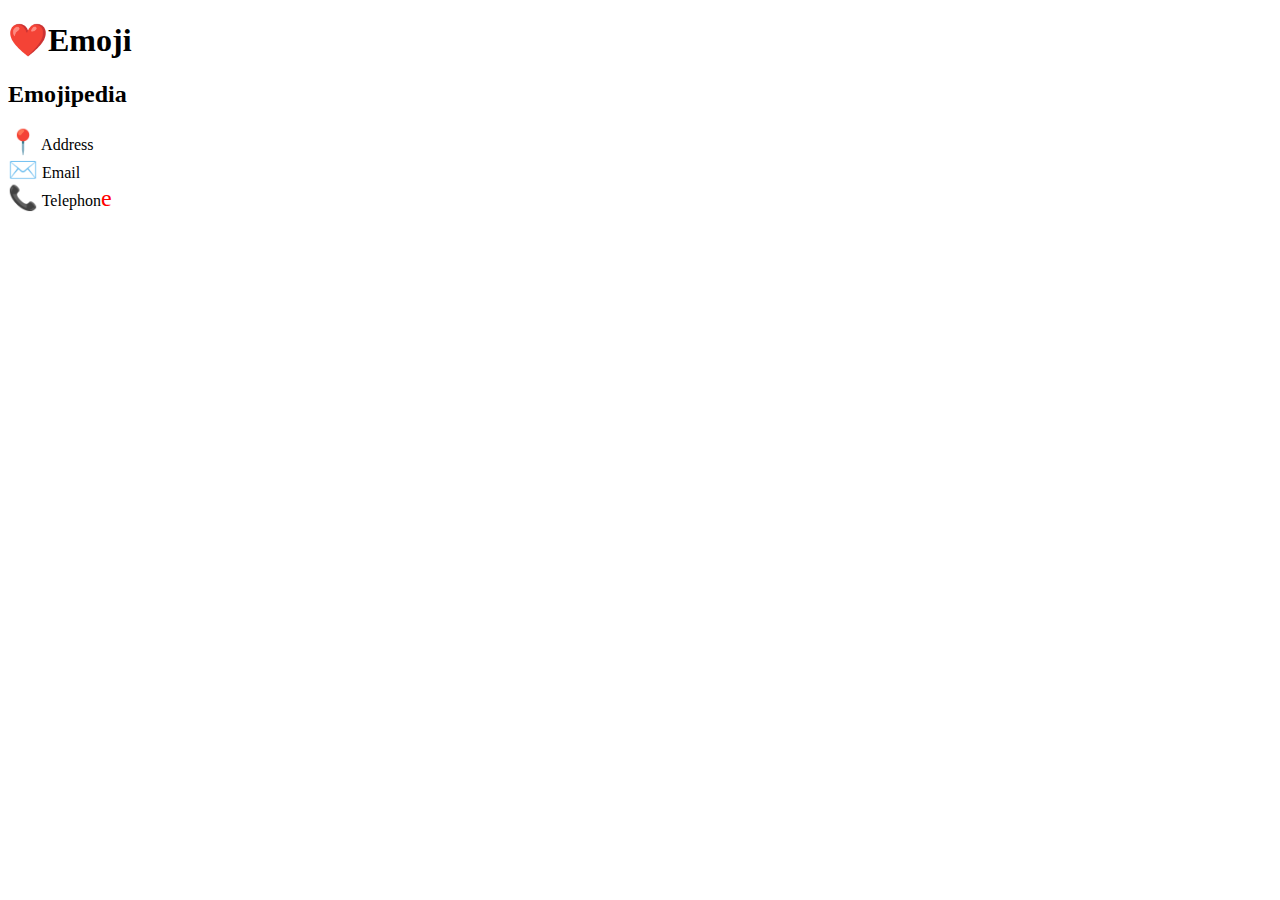
<file: Demos/Icons/emoji.html>
<!doctype html>
<html lang="en">
  <head>
    <meta charset="UTF-8" />
    <meta name="viewport" content="width=device-width, initial-scale=1.0" />
    <title>❤️Emoji</title>
    <style>
      span {
        color: red;
        font-size: 1.5rem;
      }
    </style>
  </head>
  <body>
    <h1>❤️Emoji</h1>
    <h2>Emojipedia</h2>

    <span>📍</span> Address<br />
    <span>✉️</span> Email<br />
    <span>📞</span> Telephon<span>e</span><br />
  </body>
</html>
</file>
